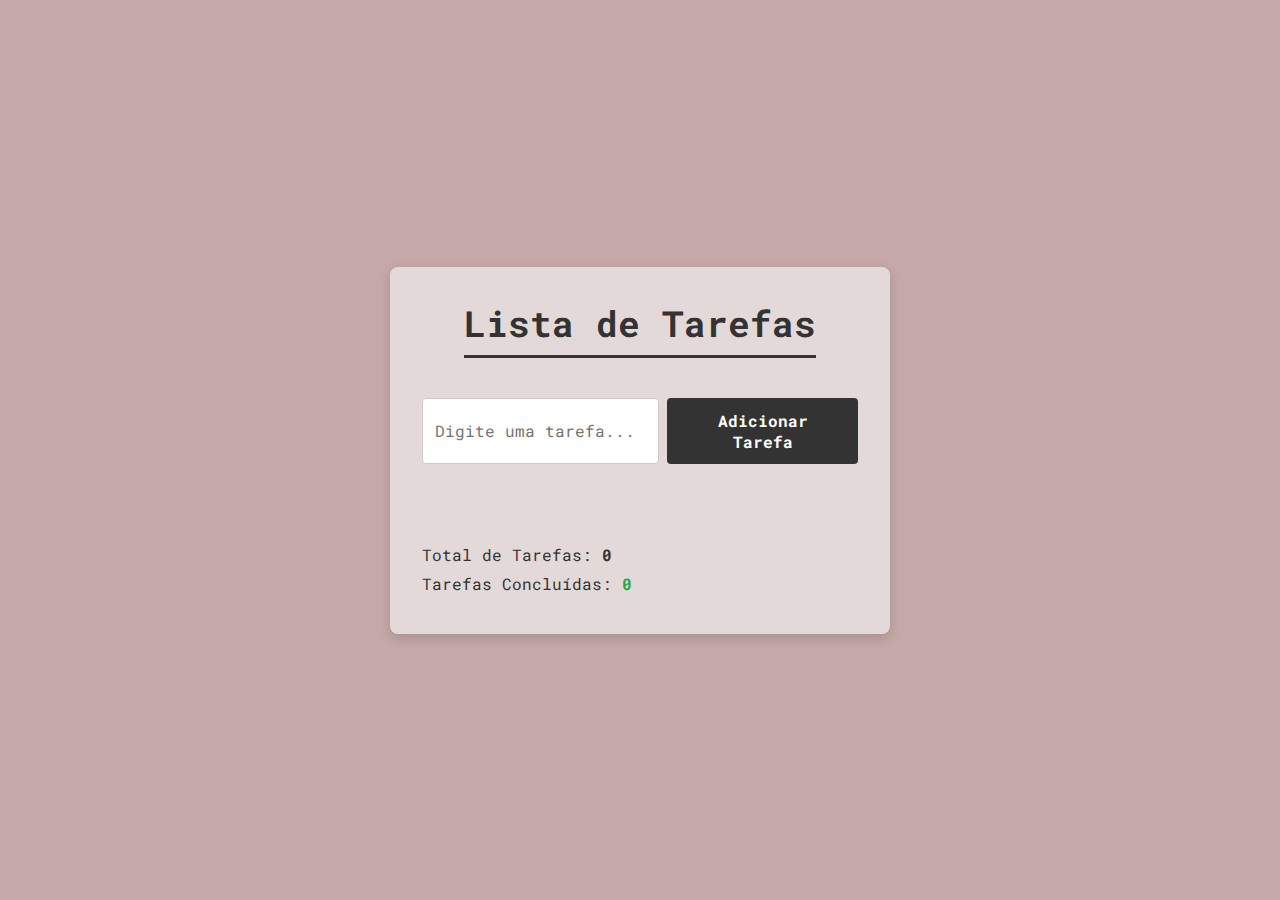
<file: To-Do-List/index.html>
<!DOCTYPE html>
<html lang="en">
<head>
    <meta charset="UTF-8">
    <meta name="viewport" content="width=device-width, initial-scale=1.0">
    <link rel="stylesheet" href="style.css">
    <link rel="stylesheet" href="https://cdnjs.cloudflare.com/ajax/libs/font-awesome/6.7.2/css/all.min.css" integrity="sha512-Evv84Mr4kqVGRNSgIGL/F/aIDqQb7xQ2vcrdIwxfjThSH8CSR7PBEakCr51Ck+w+/U6swU2Im1vVX0SVk9ABhg==" crossorigin="anonymous" referrerpolicy="no-referrer" />

    <title>Lista de Tarefas</title>
</head>
<body>
    <div class="container">
        <h1>Lista de Tarefas</h1>
        <form id="form">
            <input type="text" id="taskInput" placeholder="Digite uma tarefa..." required>
            <button type="submit">Adicionar Tarefa</button>
        </form>
        <ul id="taskList"></ul>
        <div id="taskCount">
            <p>Total de Tarefas: <span id="count">0</span></p>
            <p>Tarefas Concluídas: <span id="completed">0</span></p>
        </div>
    </div>

<script type="module" src="script.js"></script>


</body>
</html>
</file>
<file: To-Do-List/style.css>
@import url('https://fonts.googleapis.com/css2?family=Roboto+Mono:ital,wght@0,100..700;1,100..700&display=swap');

* {
  font-family: 'Roboto Mono', monospace;
  color: #333;
  margin: 0;
  padding: 0;
  box-sizing: border-box;
}

body {
  display: flex;
  justify-content: center;
  align-items: center;
  width: 100%;
  height: 100vh;
  background-color: #c5a8a8;
  padding: 1rem;
}

.container {
  display: flex;
  flex-direction: column;
  justify-content: center;
  align-items: center;
  padding: 2rem;
  border-radius: 8px;
  box-shadow: 0 4px 12px rgba(0, 0, 0, 0.15);
  background-color: #e4d9d9;
  gap: 1rem;
  width: 100%;
  max-width: 500px;
}

h1{
  font-size: 2.25rem;
  position: relative;
  margin-bottom: 1.5rem;
  text-align: center;
}

h1::after {
  content: "";
  display: block;
  width: 100%; 
  height: 3px;
  background-color: #333; 
  margin: 8px auto 0;
}

form {
  display: flex;
  width: 100%;
  margin-bottom: 1.5rem;
  gap: 0.5rem;
}


input[type="text"] {
  flex-grow: 1;
  padding: 12px;
  border: 1px solid #ccc;
  border-radius: 4px;
  font-size: 1rem;
}


button[type="submit"] { 
  padding: 12px 18px; 
  background-color: #333;
  color: white;
  border: none;
  border-radius: 4px;
  cursor: pointer;
  font-size: 1rem;
  transition: background-color 0.3s, transform 0.2s;
  font-weight: bold;
}

button[type="submit"]:hover {
  background-color: #555;
  transform: scale(1.05);
}

#taskList {
  list-style: none;
  padding: 0;
  margin: 0;
  width: 100%;
}

/* Estilos para os itens da lista (serão adicionados via JS) */
#taskList li {
  background-color: #fff;
  padding: 10px 15px;
  margin-bottom: 8px;
  border-radius: 4px;
  display: flex;
  justify-content: space-between;
  align-items: center;
  box-shadow: 0 2px 4px rgba(0,0,0,0.05);
}

#taskList li.completed span {
  text-decoration: line-through;
  color: #888;
}

#taskList li .task-actions button { 
  background: none;
  border: none;
  cursor: pointer;
  padding: 5px;
  margin-left: 8px;
}
#taskList li .task-actions button.complete-btn:hover {
  color: green;
}
#taskList li .task-actions button.delete-btn:hover {
  color: red;
}


#taskCount { 
  margin-top: 1.5rem;
  font-weight: normal;
  text-align: left;
  width: 100%;
}

#taskCount p {
    margin-bottom: 0.5rem;
}

#count, #completed {
    font-weight: bold;
}

#count {
    color: #333;
}

#completed {
    color: #28a745;
}
</file>
